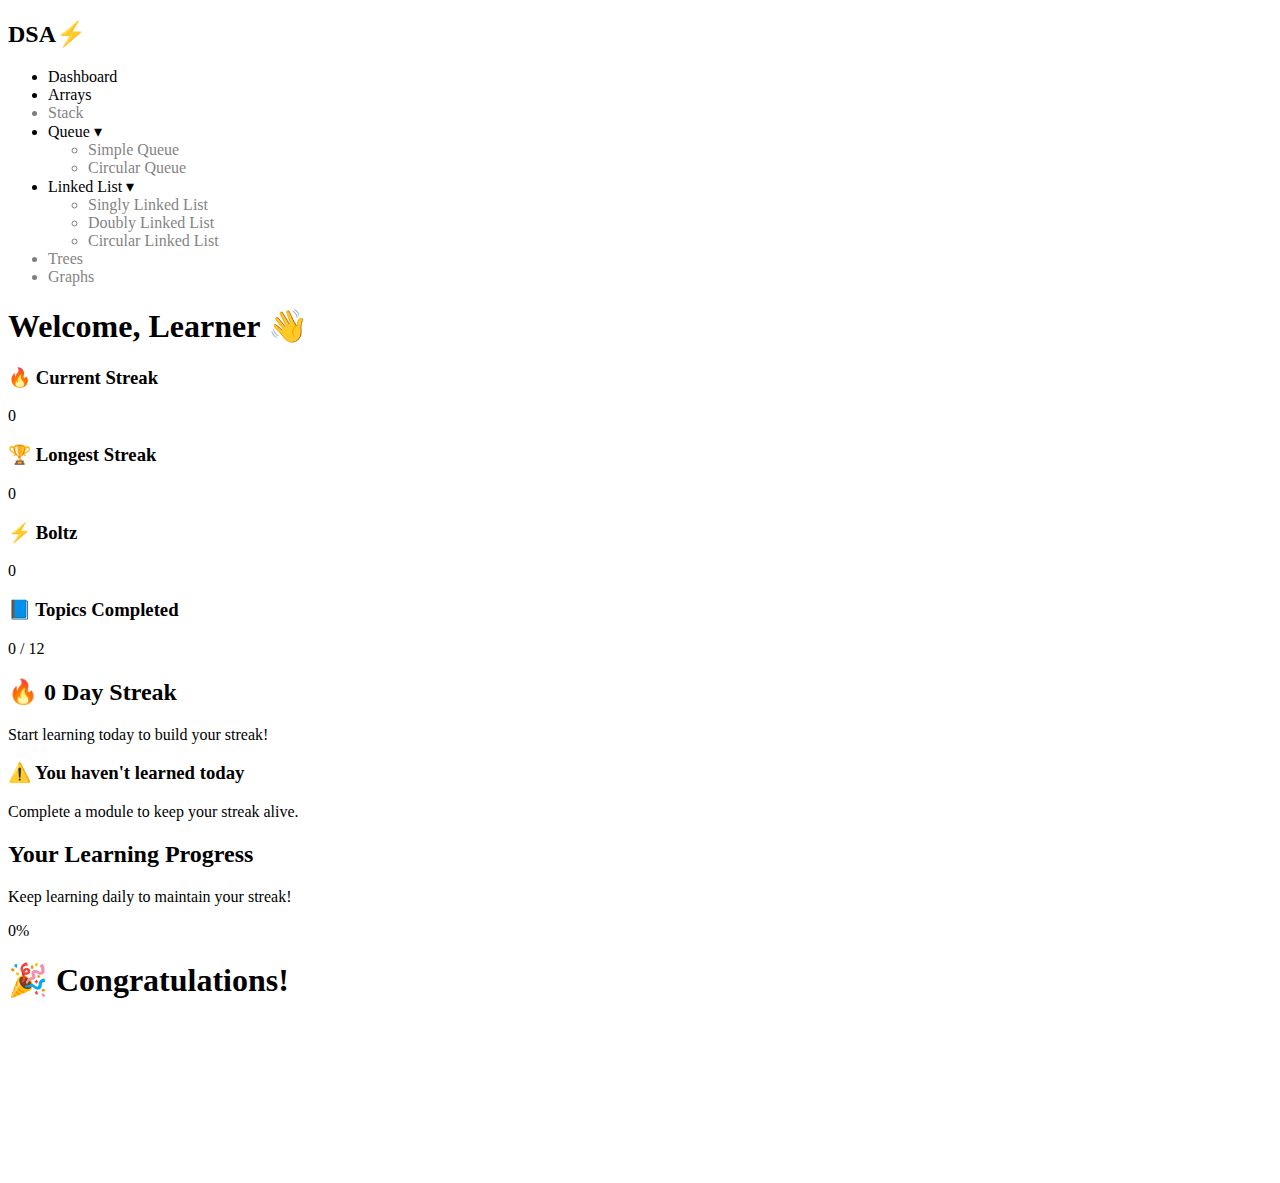
<file: index.html>
<!DOCTYPE html>
<html lang="en">

<head>
    <meta charset="UTF-8">
    <title>DSA Learning Dashboard</title>
    <link rel="stylesheet" href="css/home.css">
</head>

<body>

<div class="app">

    <!-- ========== SIDEBAR ========== -->
    <aside class="sidebar">

        <h2 class="logo">DSA⚡</h2>

        <nav>
            <ul class="sidebar-menu">

                <!-- Dashboard -->
                <li class="menu-item active" id="nav-dashboard">
                    Dashboard
                </li>

                <!-- Arrays -->
                <li class="menu-item" id="nav-arrays" data-link="pages/array.html" data-topic="arrays">
                    Arrays <span class="badge"></span>
                </li>

                <li class="menu-item" id="nav-stack" data-link="pages/stack.html" data-topic="stack">
                    Stack <span class="badge"></span>
                </li>

                <!-- ===== QUEUE ===== -->
                <li class="menu-item has-children">

                    <div class="menu-header">
                        <span>Queue</span>
                        <span class="arrow">▾</span>
                    </div>

                    <ul class="submenu">

                        <li class="submenu-item"
                            data-topic="queue"
                            data-link="pages/queue.html">
                            Simple Queue <span class="badge"></span>
                        </li>

                        <li class="submenu-item"
                            data-topic="queue"
                            data-link="pages/circular-queue.html">
                            Circular Queue <span class="badge"></span>
                        </li>

                    </ul>

                </li>

                <!-- ===== LINKED LIST ===== -->
                <li class="menu-item has-children">

                    <div class="menu-header">
                        <span>Linked List</span>
                        <span class="arrow">▾</span>
                    </div>

                    <ul class="submenu">

                        <li class="submenu-item"
                            data-topic="linkedList"
                            data-link="pages/singly-linked-list.html">
                            Singly Linked List <span class="badge"></span>
                        </li>

                        <li class="submenu-item"
                            data-topic="linkedList"
                            data-link="pages/doubly-linked-list.html">
                            Doubly Linked List <span class="badge"></span>
                        </li>

                        <li class="submenu-item"
                            data-topic="linkedList"
                            data-link="pages/circular-linked-list.html">
                            Circular Linked List <span class="badge"></span>
                        </li>

                    </ul>

                </li>

                <!-- Trees -->
                <li class="menu-item" id="nav-trees" data-topic="trees" data-link="pages/tree.html">
                    Trees <span class="badge"></span>
                </li>

                <!-- Graphs -->
                <li class="menu-item" id="nav-graphs" data-topic="graph" data-link="pages/graph.html">
                    Graphs <span class="badge"></span>
                </li>

            </ul>
        </nav>

    </aside>


    <!-- ========== MAIN CONTENT ========== -->
    <main class="main">

        <header class="top-bar">
            <h1>Welcome, Learner 👋</h1>
        </header>

        <!-- ===== DASHBOARD STATS ===== -->
        <section class="dashboard">

            <div class="card">
                <h3>🔥 Current Streak</h3>
                <p id="streak-value">0</p>
            </div>

            <div class="card">
                <h3>🏆 Longest Streak</h3>
                <p id="longest-streak-value">0</p>
            </div>

            <div class="card">
                <h3>⚡ Boltz</h3>
                <p id="boltz-value">0</p>
            </div>

            <div class="card">
                <h3>📘 Topics Completed</h3>
                <p id="topics-completed">0</p>
            </div>

        </section>

        <section class="streak-indicator">
            <h2 id="streak-title">🔥 0 Day Streak</h2>
            <p id="streak-message">Start learning today to build your streak!</p>
        </section>

        <section class="daily-reminder">
            <h3 id="reminder-title"></h3>
            <p id="reminder-message"></p>
        </section>

        <!-- ===== PROGRESS SECTION ===== -->
        <section class="progress">
            <h2>Your Learning Progress</h2>
            <p>Keep learning daily to maintain your streak!</p>
            <div class="progress-container">
                <div class="progress-bar-bg">
                    <div class="progress-bar-fill" id="overall-progress-bar"></div>
                </div>
                <p id="progress-percentage">0%</p>
            </div>
        </section>
    </main>
</div>

<div id="reward-popup" class="reward-popup hidden">

    <h2 id="reward-title"></h2>
    <p id="reward-boltz"></p>

</div>

<div id="topic-celebration" class="topic-celebration hidden">

<h1>🎉 Congratulations!</h1>

<p id="celebration-text"></p>

</div>

<canvas id="confetti-canvas"></canvas>

<!-- ================= SCRIPTS ================= -->

<script src="js/userState.js"></script>
<script src="js/dashboard.js"></script>
<script src="js/home.js"></script>

</body>

</html>
</file>
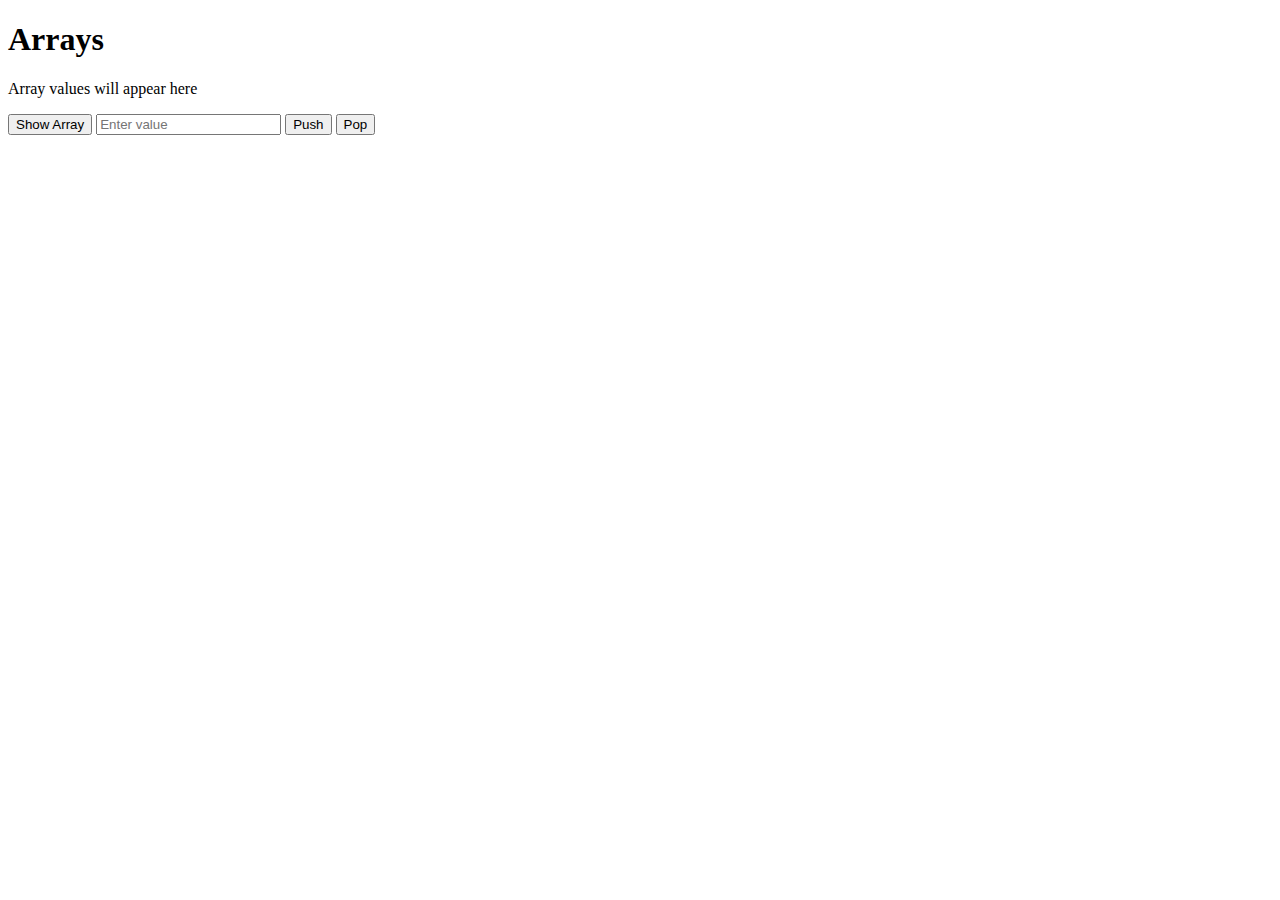
<file: Pages/array.html>
<!DOCTYPE html>
<html>
<head>
  <title>Arrays</title>
</head>
<body>

  <h1>Arrays</h1>

  <p id="arrayOutput">
    Array values will appear here
  </p>

  <button id="showBtn">
    Show Array
  </button>
  <input type="number" id="valueInput" placeholder="Enter value" />

<button id="pushBtn">
  Push
</button>
<button id="popBtn">
  Pop
</button>


  <div id="arrayContainer"></div>

  <script src="../js/userState.js"></script>
  <script src="../js/array.js"></script>
</body>
</html>
</file>
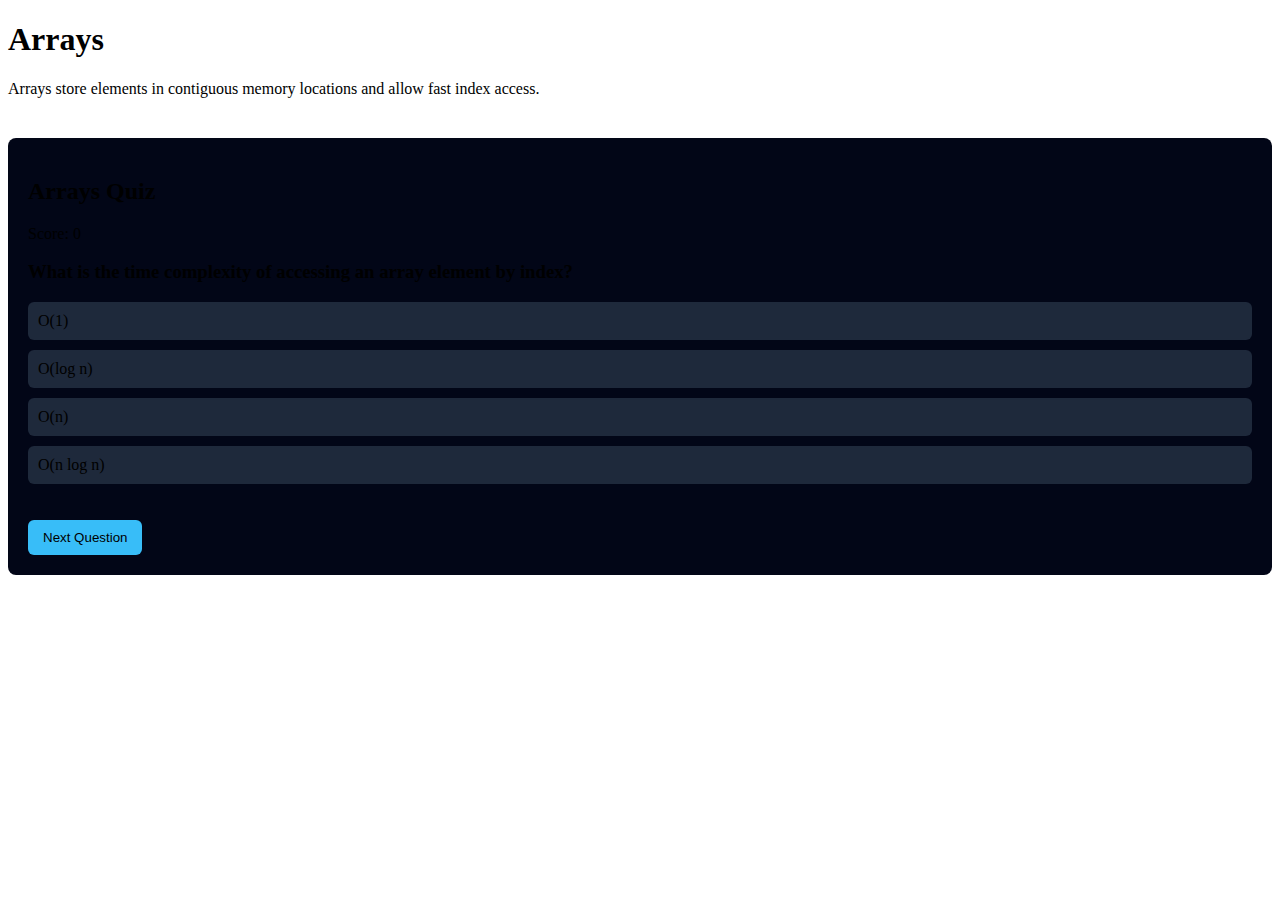
<file: pages/array.html>
<!DOCTYPE html>
<html lang="en">

<head>
<meta charset="UTF-8">
<title>Arrays - DSA Learning</title>

<link rel="stylesheet" href="../css/home.css">

</head>

<body>

<div class="main">

<h1>Arrays</h1>

<p>
Arrays store elements in contiguous memory locations and allow fast index access.
</p>

<!-- ===================== -->
<!-- QUIZ SECTION -->
<!-- ===================== -->

<section class="quiz-section">

<h2>Arrays Quiz</h2>

<p id="quiz-score">Score: 0</p>

<div id="quiz-container"></div>

<p id="quiz-feedback"></p>

<button id="next-question-btn">Next Question</button>

</section>

</div>


<!-- ===================== -->
<!-- SCRIPTS -->
<!-- ===================== -->

<script src="../js/quizData.js"></script>
<script src="../js/quizEngine.js"></script>

</body>

</html>
</file>
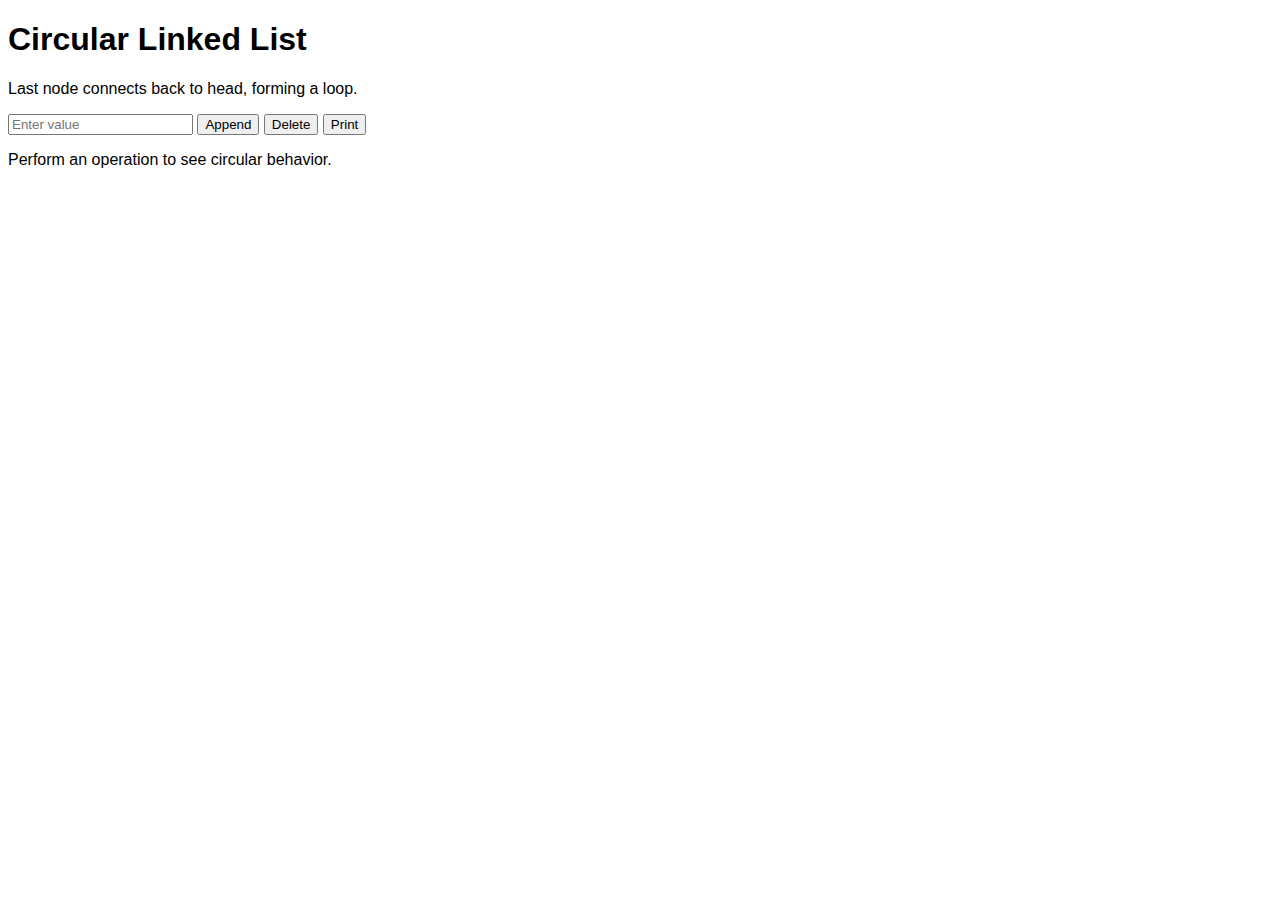
<file: Pages/circular-linked-list.html>
<!DOCTYPE html>
<html>
<head>
  <title>Circular Linked List</title>
  <link rel="stylesheet" href="../css/circular-linked-list.css">
</head>
<body>

<h1>Circular Linked List</h1>

<p>
  Last node connects back to head, forming a loop.
</p>

<input type="number" id="cllInput" placeholder="Enter value">
<button id="appendBtn">Append</button>
<button id="deleteBtn">Delete</button>
<button id="printBtn">Print</button>

<p id="cllExplanation">
  Perform an operation to see circular behavior.
</p>

<div id="cllContainer"></div>
<script src="../js/userState.js"></script>
<script src="../js/circularLinkedList.js"></script>
</body>
</html>
</file>
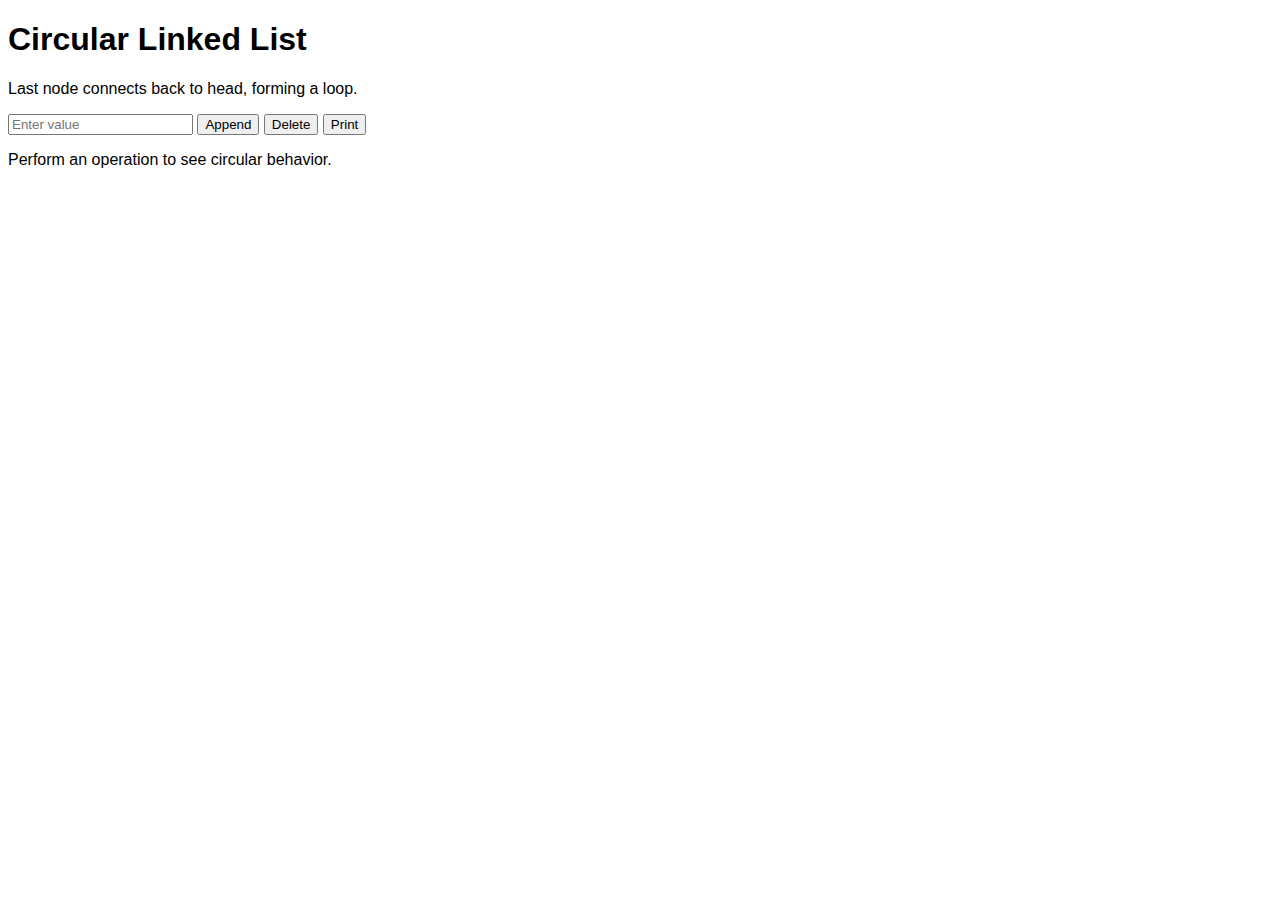
<file: pages/circular-linked-list.html>
<!DOCTYPE html>
<html>
<head>
  <title>Circular Linked List</title>
  <link rel="stylesheet" href="../css/circular-linked-list.css">
</head>
<body>

<h1>Circular Linked List</h1>

<p>
  Last node connects back to head, forming a loop.
</p>

<input type="number" id="cllInput" placeholder="Enter value">
<button id="appendBtn">Append</button>
<button id="deleteBtn">Delete</button>
<button id="printBtn">Print</button>

<p id="cllExplanation">
  Perform an operation to see circular behavior.
</p>

<div id="cllContainer"></div>
<script src="../js/userState.js"></script>
<script src="../js/circularLinkedList.js"></script>
</body>
</html>
</file>
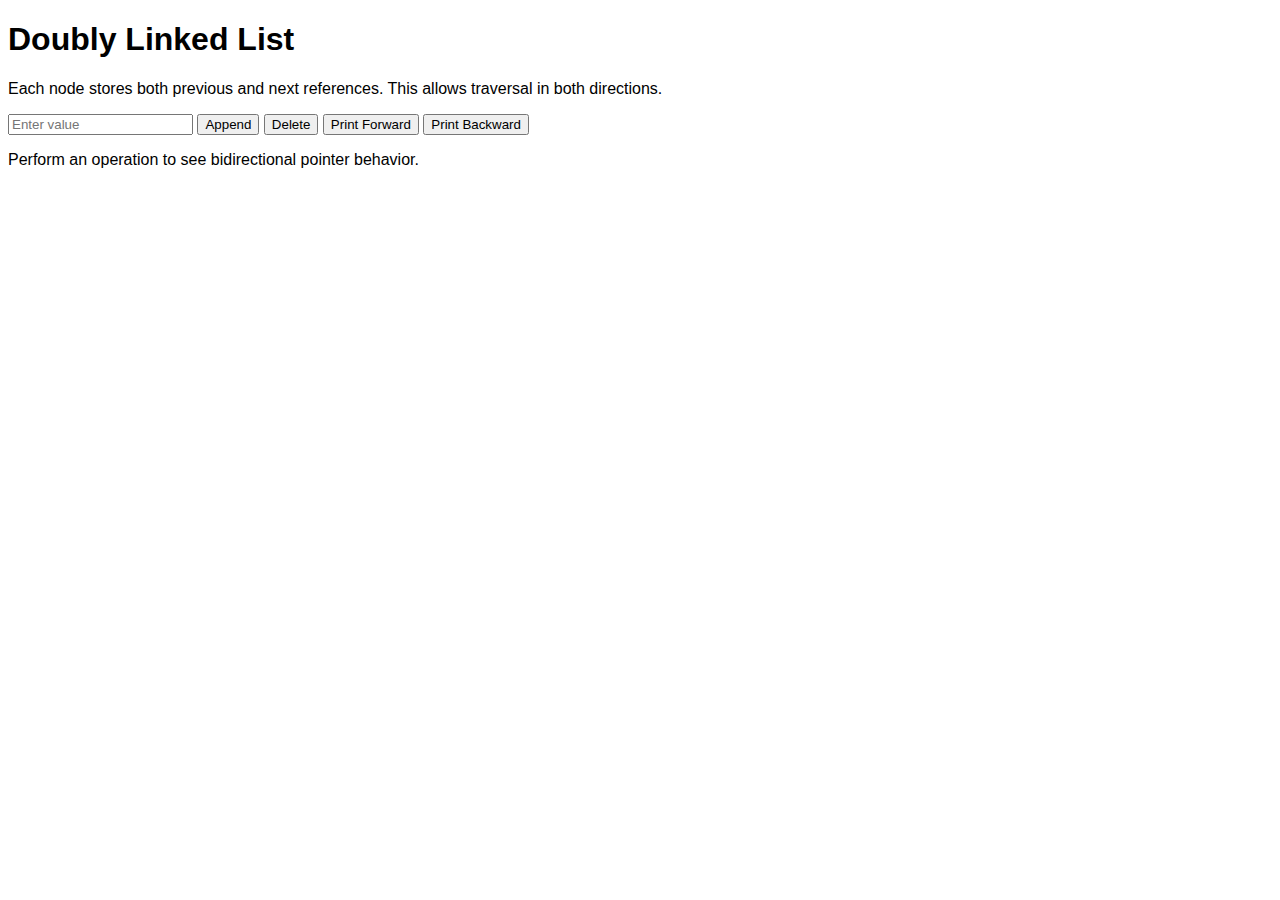
<file: Pages/doubly-linked-list.html>
<!DOCTYPE html>
<html>
<head>
  <title>Doubly Linked List</title>
  <link rel="stylesheet" href="../css/doubly-linked-list.css">
</head>
<body>

<h1>Doubly Linked List</h1>

<p>
  Each node stores both previous and next references.
  This allows traversal in both directions.
</p>

<input type="number" id="dllInput" placeholder="Enter value">
<button id="appendBtn">Append</button>
<button id="deleteBtn">Delete</button>
<button id="forwardBtn">Print Forward</button>
<button id="backwardBtn">Print Backward</button>

<p id="dllExplanation">
  Perform an operation to see bidirectional pointer behavior.
</p>

<div id="dllContainer"></div>
<script src="../js/userState.js"></script>
<script src="../js/doublyLinkedList.js"></script>
</body>
</html>
</file>
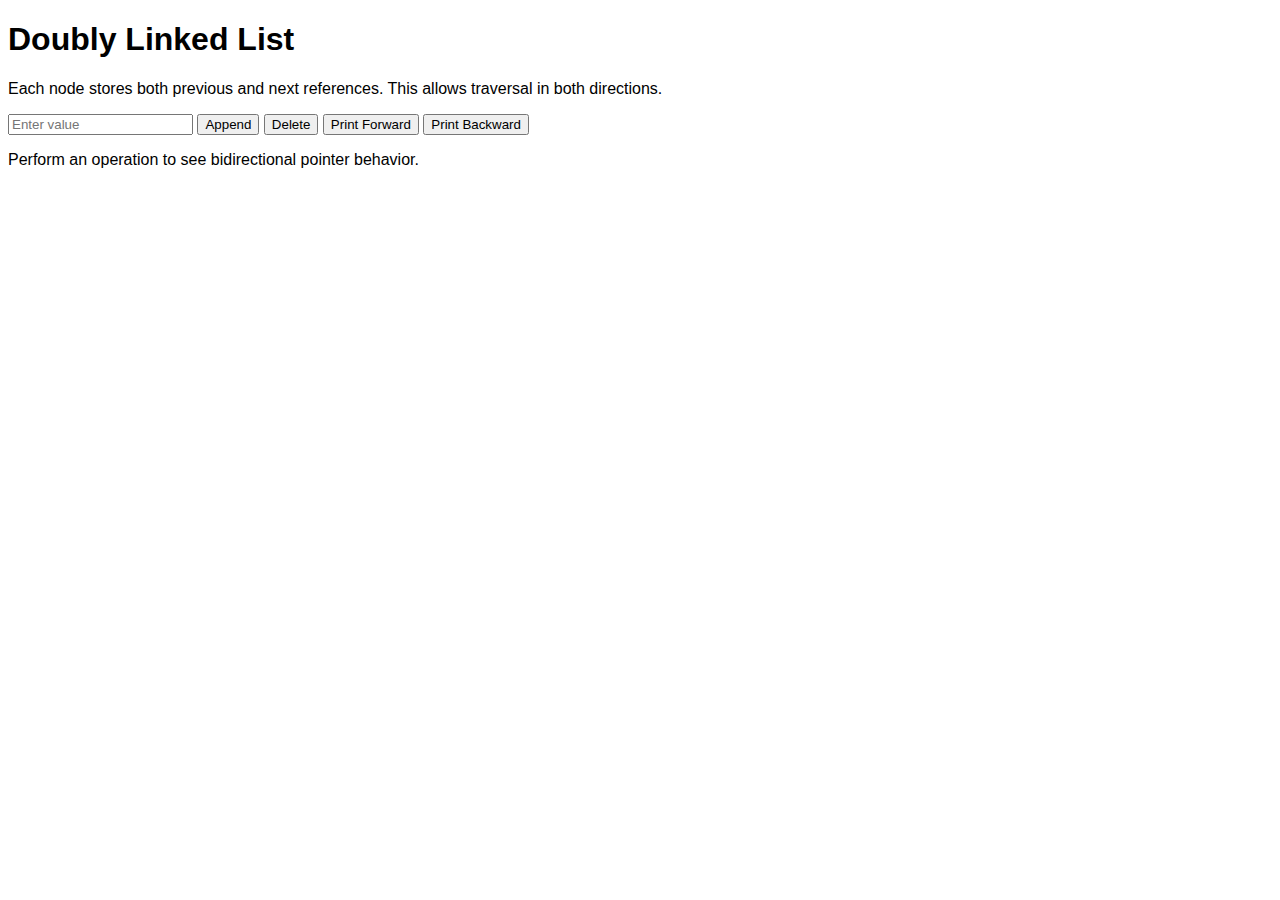
<file: pages/doubly-linked-list.html>
<!DOCTYPE html>
<html>
<head>
  <title>Doubly Linked List</title>
  <link rel="stylesheet" href="../css/doubly-linked-list.css">
</head>
<body>

<h1>Doubly Linked List</h1>

<p>
  Each node stores both previous and next references.
  This allows traversal in both directions.
</p>

<input type="number" id="dllInput" placeholder="Enter value">
<button id="appendBtn">Append</button>
<button id="deleteBtn">Delete</button>
<button id="forwardBtn">Print Forward</button>
<button id="backwardBtn">Print Backward</button>

<p id="dllExplanation">
  Perform an operation to see bidirectional pointer behavior.
</p>

<div id="dllContainer"></div>
<script src="../js/userState.js"></script>
<script src="../js/doublyLinkedList.js"></script>
</body>
</html>
</file>
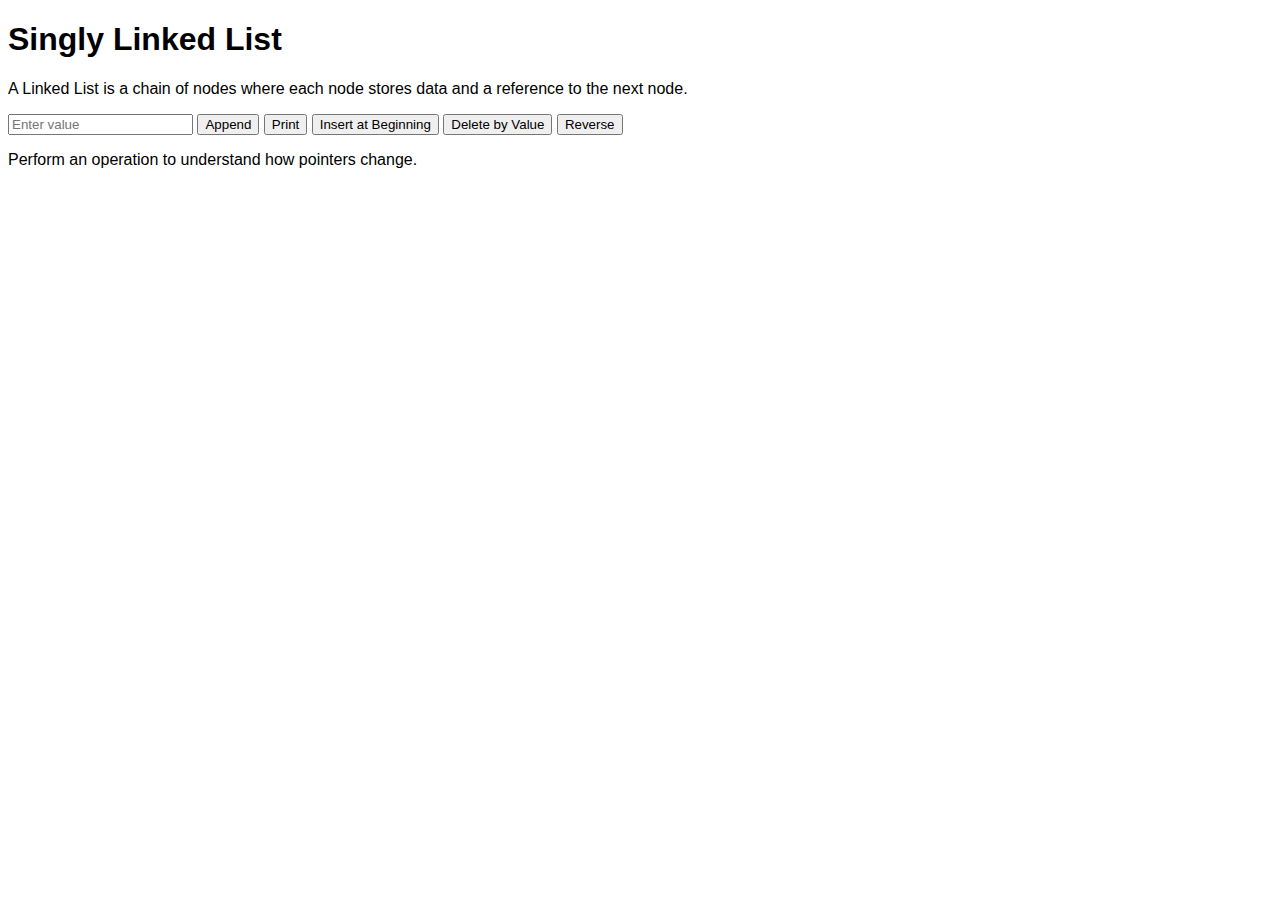
<file: Pages/linked-list.html>
<!DOCTYPE html>
<html>
<head>
  <title>Singly Linked List</title>
  <link rel="stylesheet" href="../css/linked-list.css">
</head>
<body>

  <h1>Singly Linked List</h1>

  <p>
    A Linked List is a chain of nodes where each node stores data and a reference to the next node.
  </p>

  <input type="number" id="listInput" placeholder="Enter value">
  <button id="appendBtn">Append</button>
  <button id="printBtn">Print</button>
  <button id="insertBtn">Insert at Beginning</button>
  <button id="deleteBtn">Delete by Value</button>
  <button id="reverseBtn">Reverse</button>

  <p id="listExplanation">
  Perform an operation to understand how pointers change.
</p>

  <div id="listContainer"></div>

  <script src="../js/linkedList.js"></script>
</body>
</html>
</file>
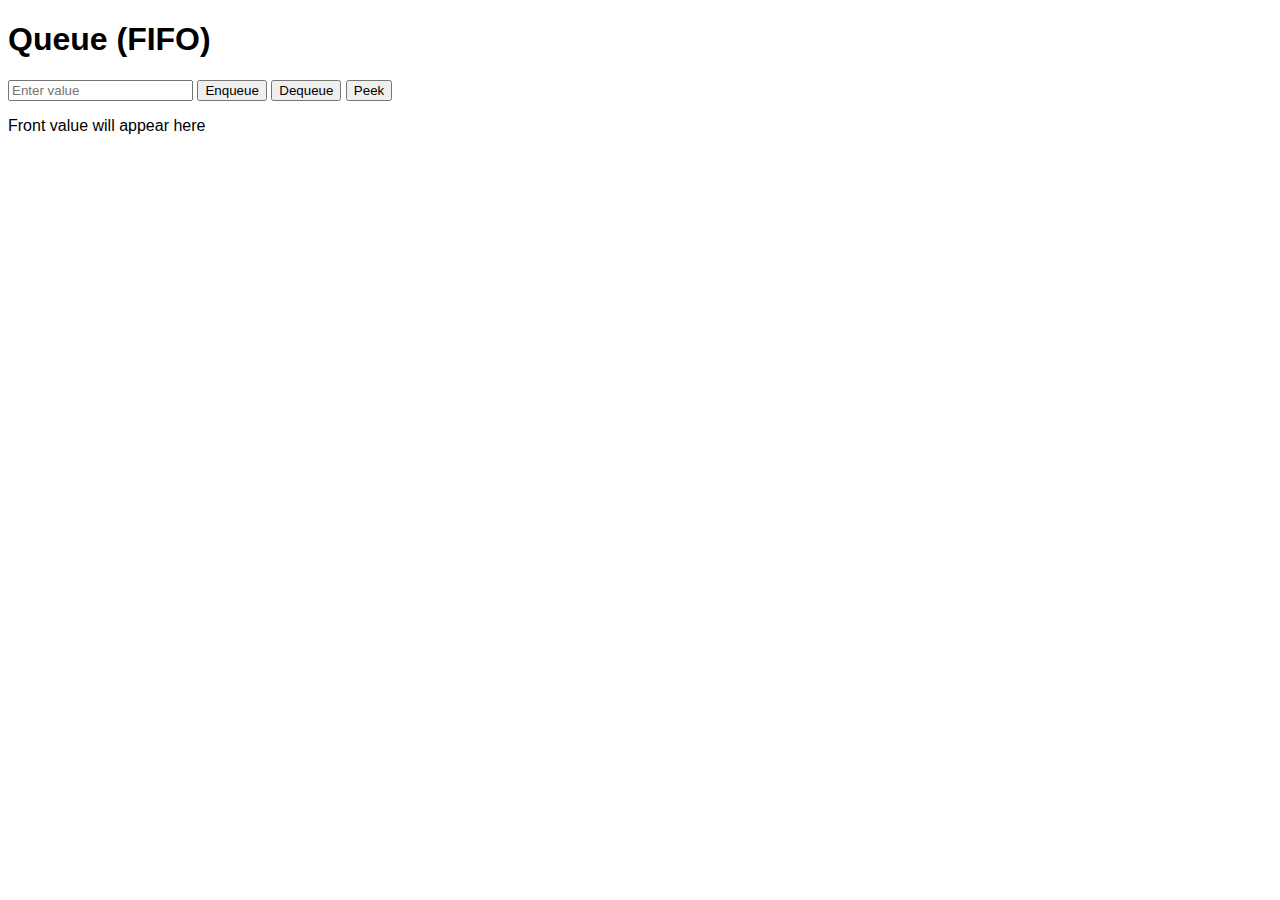
<file: Pages/queue.html>
<!DOCTYPE html>
<html>
<head>
  <title>Queue</title>
  <link rel="stylesheet" href="../css/queue.css">
</head>
<body>

  <h1>Queue (FIFO)</h1>

  <input type="number" id="queueInput" placeholder="Enter value">

  <button id="enqueueBtn">Enqueue</button>
  <button id="dequeueBtn">Dequeue</button>
  <button id="peekBtn">Peek</button>

  <p id="peekOutput">Front value will appear here</p>

  <div id="queueContainer"></div>
  <script src="../js/userState.js"></script>
  <script src="../js/queue.js"></script>
</body>
</html>
</file>
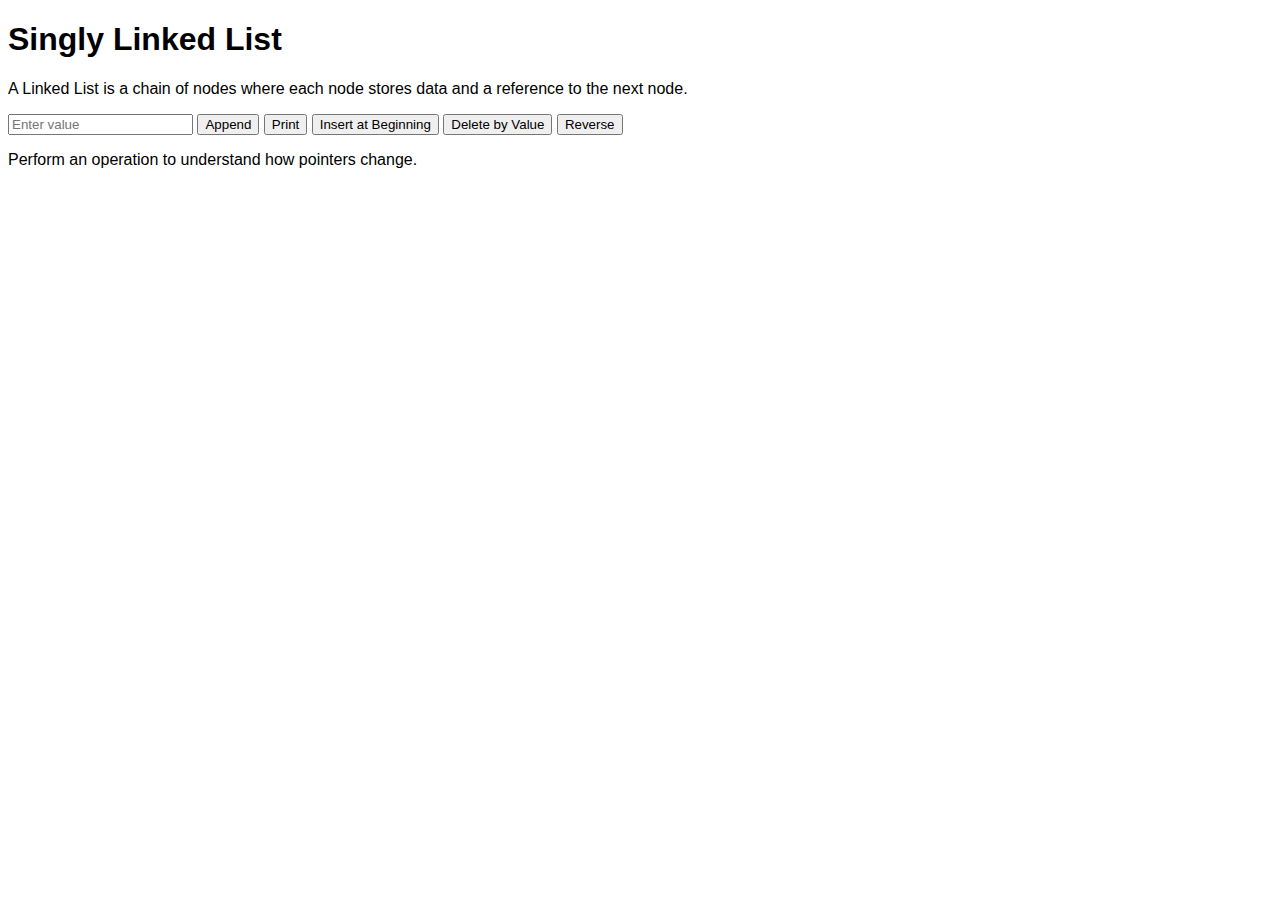
<file: pages/singly-linked-list.html>
<!DOCTYPE html>
<html>
<head>
  <title>Singly Linked List</title>
  <link rel="stylesheet" href="../css/linked-list.css">
</head>
<body>

  <h1>Singly Linked List</h1>

  <p>
    A Linked List is a chain of nodes where each node stores data and a reference to the next node.
  </p>

  <input type="number" id="listInput" placeholder="Enter value">
  <button id="appendBtn">Append</button>
  <button id="printBtn">Print</button>
  <button id="insertBtn">Insert at Beginning</button>
  <button id="deleteBtn">Delete by Value</button>
  <button id="reverseBtn">Reverse</button>

  <p id="listExplanation">
  Perform an operation to understand how pointers change.
</p>

  <div id="listContainer"></div>
<script src="../js/userState.js"></script>
  <script src="../js/linkedList.js"></script>
</body>
</html>
</file>
<file: css/home.css>
/* ===================== */
/* QUIZ SECTION */
/* ===================== */

.quiz-section{

margin-top:40px;
background-color:#020617;
padding:20px;
border-radius:8px;

}

.quiz-option{

display:block;
margin-top:10px;
padding:10px;

background-color:#1e293b;
border-radius:6px;

cursor:pointer;

}

.quiz-option:hover{

background-color:#334155;

}

#next-question-btn{

margin-top:20px;
padding:10px 15px;

background-color:#38bdf8;
border:none;
border-radius:6px;

cursor:pointer;

}

#next-question-btn:hover{

background-color:#0ea5e9;

}


/* ===================== */
/* QUIZ FEEDBACK */
/* ===================== */

#quiz-feedback{

margin-top:10px;
font-weight:bold;

}

.correct{

color:#22c55e;

}

.wrong{

color:#ef4444;

}
</file>
<file: css/circular-linked-list.css>
body {
  font-family: Arial, sans-serif;
}

#cllContainer {
  display: flex;
  align-items: center;
  gap: 10px;
  margin-top: 20px;
}

.node {
  display: flex;
  align-items: center;
}

.node-box {
  border: 2px solid #22c55e;
  padding: 12px 16px;
  font-weight: bold;
  background-color: #020617;
  color: white;
}

.arrow {
  margin: 0 5px;
  font-weight: bold;
}
</file>
<file: css/doubly-linked-list.css>
body {
  font-family: Arial, sans-serif;
}

#dllContainer {
  display: flex;
  align-items: center;
  gap: 10px;
  margin-top: 20px;
}

.node {
  display: flex;
  align-items: center;
}

.node-box {
  border: 2px solid #facc15;
  padding: 12px 16px;
  font-weight: bold;
  background-color: #020617;
  color: white;
}

.arrow {
  margin: 0 5px;
  font-weight: bold;
}
</file>
<file: css/linked-list.css>
body {
  font-family: Arial, sans-serif;
}

#listContainer {
  display: flex;
  align-items: center;
  gap: 10px;
  margin-top: 20px;
}

.node {
  display: flex;
  align-items: center;
}

.node-box {
  border: 2px solid #38bdf8;
  padding: 12px 16px;
  font-weight: bold;
  background-color: #020617;
  color: white;
}

.arrow {
  margin: 0 5px;
  font-weight: bold;
}

.daily-reminder {

    margin-top: 15px;
    padding: 15px;
    background-color: #1e293b;
    border-radius: 8px;

}

.daily-reminder h3 {

    margin: 0;
    font-size: 18px;

}

.daily-reminder p {

    margin-top: 5px;
    color: #94a3b8;

}
</file>
<file: css/queue.css>
body {
  font-family: Arial, sans-serif;
}

#queueContainer {
  display: flex;
  gap: 10px;
  margin-top: 20px;
}

.queue-box {
  border: 2px solid #38bdf8;
  padding: 12px 16px;
  font-weight: bold;
  background-color: #020617;
  color: white;
}

.queue-box.front {
  border-color: #22c55e; /* green */
}

.queue-box.rear {
  border-color: #facc15; /* yellow */
}
</file>
